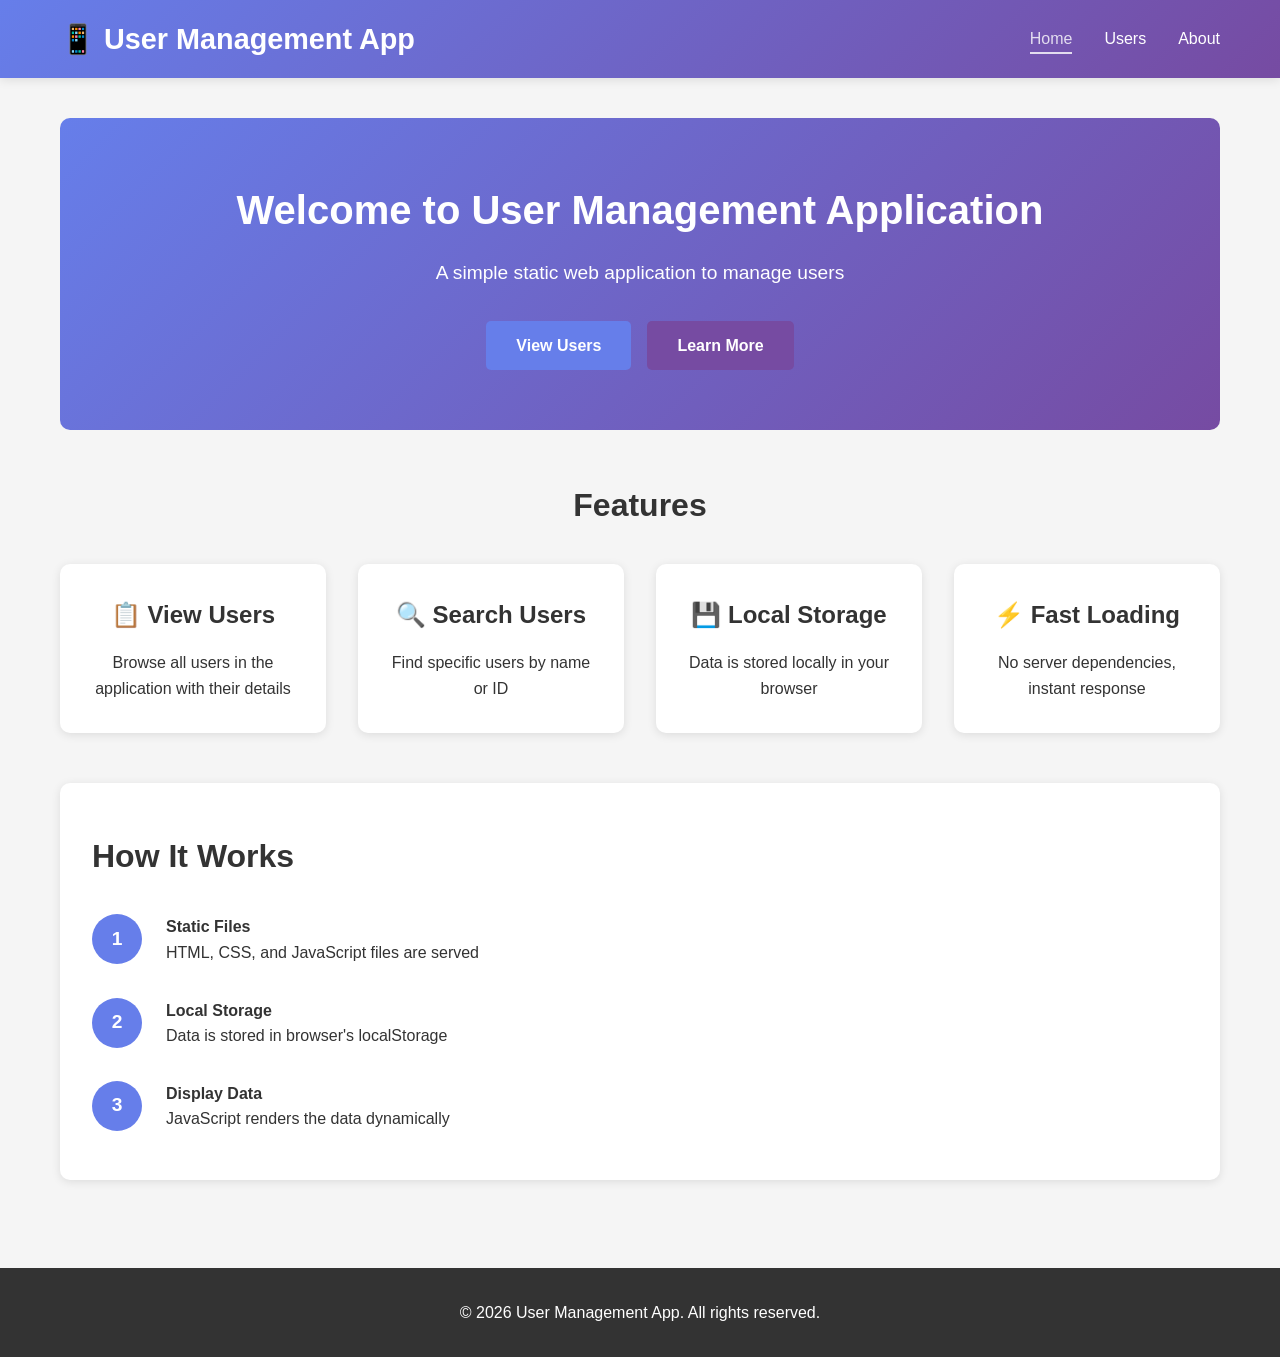
<file: app/index.html>
<!DOCTYPE html>
<html lang="en">
<head>
    <meta charset="UTF-8">
    <meta name="viewport" content="width=device-width, initial-scale=1.0">
    <title>User Management - Static App</title>
    <link rel="stylesheet" href="styles.css">
</head>
<body>
    <nav class="navbar">
        <div class="nav-container">
            <h1 class="logo">📱 User Management App</h1>
            <ul class="nav-links">
                <li><a href="index.html" class="active">Home</a></li>
                <li><a href="users.html">Users</a></li>
                <li><a href="about.html">About</a></li>
            </ul>
        </div>
    </nav>

    <main class="container">
        <section class="hero">
            <h1>Welcome to User Management Application</h1>
            <p>A simple static web application to manage users</p>
            <div class="hero-buttons">
                <a href="users.html" class="btn btn-primary">View Users</a>
                <a href="about.html" class="btn btn-secondary">Learn More</a>
            </div>
        </section>

        <section class="features">
            <h2>Features</h2>
            <div class="feature-grid">
                <div class="feature-card">
                    <h3>📋 View Users</h3>
                    <p>Browse all users in the application with their details</p>
                </div>
                <div class="feature-card">
                    <h3>🔍 Search Users</h3>
                    <p>Find specific users by name or ID</p>
                </div>
                <div class="feature-card">
                    <h3>💾 Local Storage</h3>
                    <p>Data is stored locally in your browser</p>
                </div>
                <div class="feature-card">
                    <h3>⚡ Fast Loading</h3>
                    <p>No server dependencies, instant response</p>
                </div>
            </div>
        </section>

        <section class="info">
            <h2>How It Works</h2>
            <div class="info-content">
                <div class="info-item">
                    <span class="step">1</span>
                    <div>
                        <h4>Static Files</h4>
                        <p>HTML, CSS, and JavaScript files are served</p>
                    </div>
                </div>
                <div class="info-item">
                    <span class="step">2</span>
                    <div>
                        <h4>Local Storage</h4>
                        <p>Data is stored in browser's localStorage</p>
                    </div>
                </div>
                <div class="info-item">
                    <span class="step">3</span>
                    <div>
                        <h4>Display Data</h4>
                        <p>JavaScript renders the data dynamically</p>
                    </div>
                </div>
            </div>
        </section>
    </main>

    <footer class="footer">
        <p>&copy; 2026 User Management App. All rights reserved.</p>
    </footer>
</body>
</html>
</file>
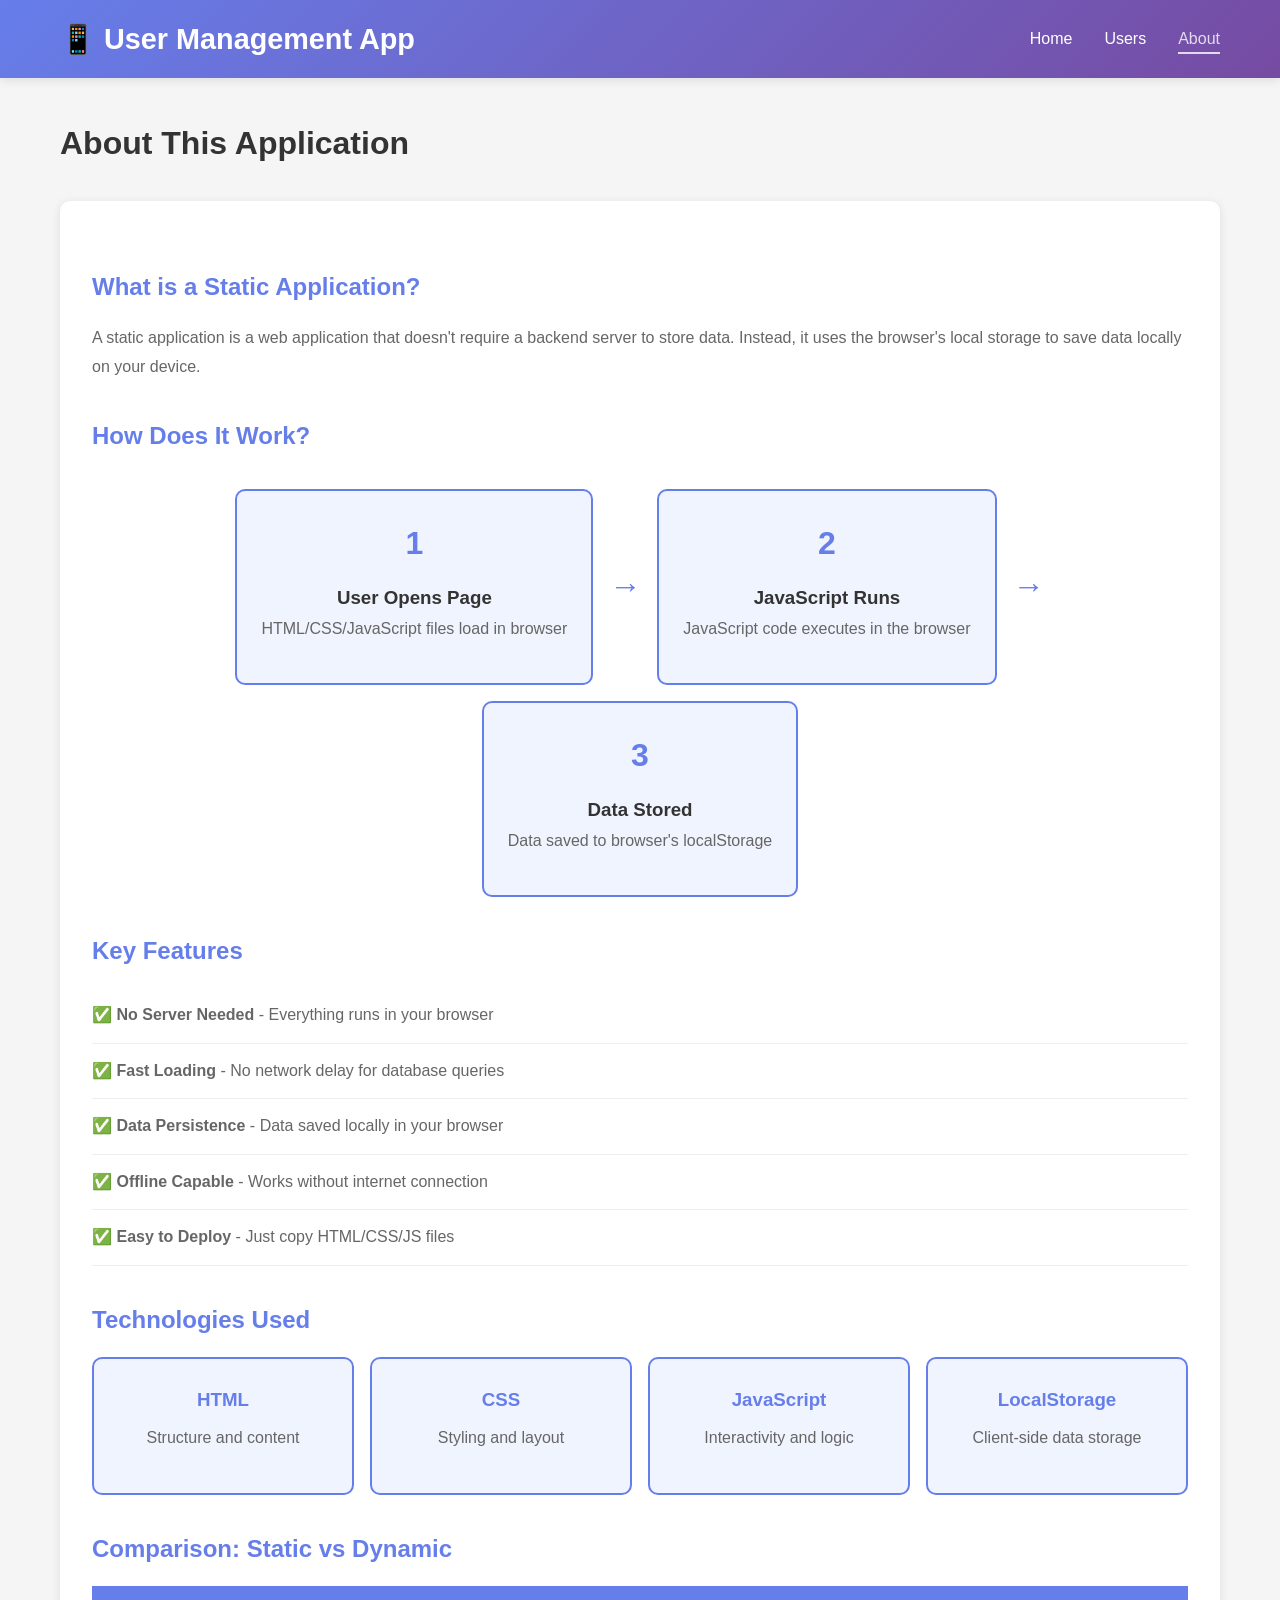
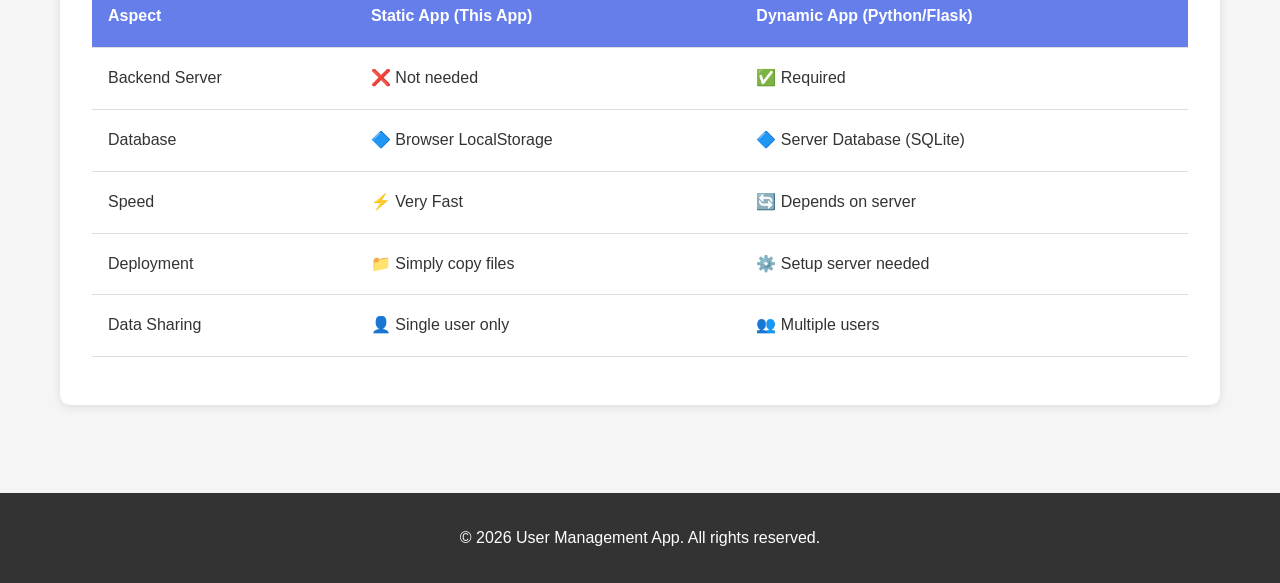
<file: app/about.html>
<!DOCTYPE html>
<html lang="en">
<head>
    <meta charset="UTF-8">
    <meta name="viewport" content="width=device-width, initial-scale=1.0">
    <title>About - User Management App</title>
    <link rel="stylesheet" href="styles.css">
</head>
<body>
    <nav class="navbar">
        <div class="nav-container">
            <h1 class="logo">📱 User Management App</h1>
            <ul class="nav-links">
                <li><a href="index.html">Home</a></li>
                <li><a href="users.html">Users</a></li>
                <li><a href="about.html" class="active">About</a></li>
            </ul>
        </div>
    </nav>

    <main class="container">
        <section class="about-section">
            <h1>About This Application</h1>

            <div class="about-content">
                <h2>What is a Static Application?</h2>
                <p>
                    A static application is a web application that doesn't require a backend server to store data. 
                    Instead, it uses the browser's local storage to save data locally on your device.
                </p>

                <h2>How Does It Work?</h2>
                <div class="flow-diagram">
                    <div class="flow-step">
                        <div class="step-number">1</div>
                        <div class="step-content">
                            <h3>User Opens Page</h3>
                            <p>HTML/CSS/JavaScript files load in browser</p>
                        </div>
                    </div>
                    <div class="flow-arrow">→</div>
                    <div class="flow-step">
                        <div class="step-number">2</div>
                        <div class="step-content">
                            <h3>JavaScript Runs</h3>
                            <p>JavaScript code executes in the browser</p>
                        </div>
                    </div>
                    <div class="flow-arrow">→</div>
                    <div class="flow-step">
                        <div class="step-number">3</div>
                        <div class="step-content">
                            <h3>Data Stored</h3>
                            <p>Data saved to browser's localStorage</p>
                        </div>
                    </div>
                </div>

                <h2>Key Features</h2>
                <ul class="features-list">
                    <li>✅ <strong>No Server Needed</strong> - Everything runs in your browser</li>
                    <li>✅ <strong>Fast Loading</strong> - No network delay for database queries</li>
                    <li>✅ <strong>Data Persistence</strong> - Data saved locally in your browser</li>
                    <li>✅ <strong>Offline Capable</strong> - Works without internet connection</li>
                    <li>✅ <strong>Easy to Deploy</strong> - Just copy HTML/CSS/JS files</li>
                </ul>

                <h2>Technologies Used</h2>
                <div class="tech-grid">
                    <div class="tech-card">
                        <h3>HTML</h3>
                        <p>Structure and content</p>
                    </div>
                    <div class="tech-card">
                        <h3>CSS</h3>
                        <p>Styling and layout</p>
                    </div>
                    <div class="tech-card">
                        <h3>JavaScript</h3>
                        <p>Interactivity and logic</p>
                    </div>
                    <div class="tech-card">
                        <h3>LocalStorage</h3>
                        <p>Client-side data storage</p>
                    </div>
                </div>

                <h2>Comparison: Static vs Dynamic</h2>
                <table class="comparison-table">
                    <thead>
                        <tr>
                            <th>Aspect</th>
                            <th>Static App (This App)</th>
                            <th>Dynamic App (Python/Flask)</th>
                        </tr>
                    </thead>
                    <tbody>
                        <tr>
                            <td>Backend Server</td>
                            <td>❌ Not needed</td>
                            <td>✅ Required</td>
                        </tr>
                        <tr>
                            <td>Database</td>
                            <td>🔷 Browser LocalStorage</td>
                            <td>🔷 Server Database (SQLite)</td>
                        </tr>
                        <tr>
                            <td>Speed</td>
                            <td>⚡ Very Fast</td>
                            <td>🔄 Depends on server</td>
                        </tr>
                        <tr>
                            <td>Deployment</td>
                            <td>📁 Simply copy files</td>
                            <td>⚙️ Setup server needed</td>
                        </tr>
                        <tr>
                            <td>Data Sharing</td>
                            <td>👤 Single user only</td>
                            <td>👥 Multiple users</td>
                        </tr>
                    </tbody>
                </table>
            </div>
        </section>
    </main>

    <footer class="footer">
        <p>&copy; 2026 User Management App. All rights reserved.</p>
    </footer>
</body>
</html>
</file>
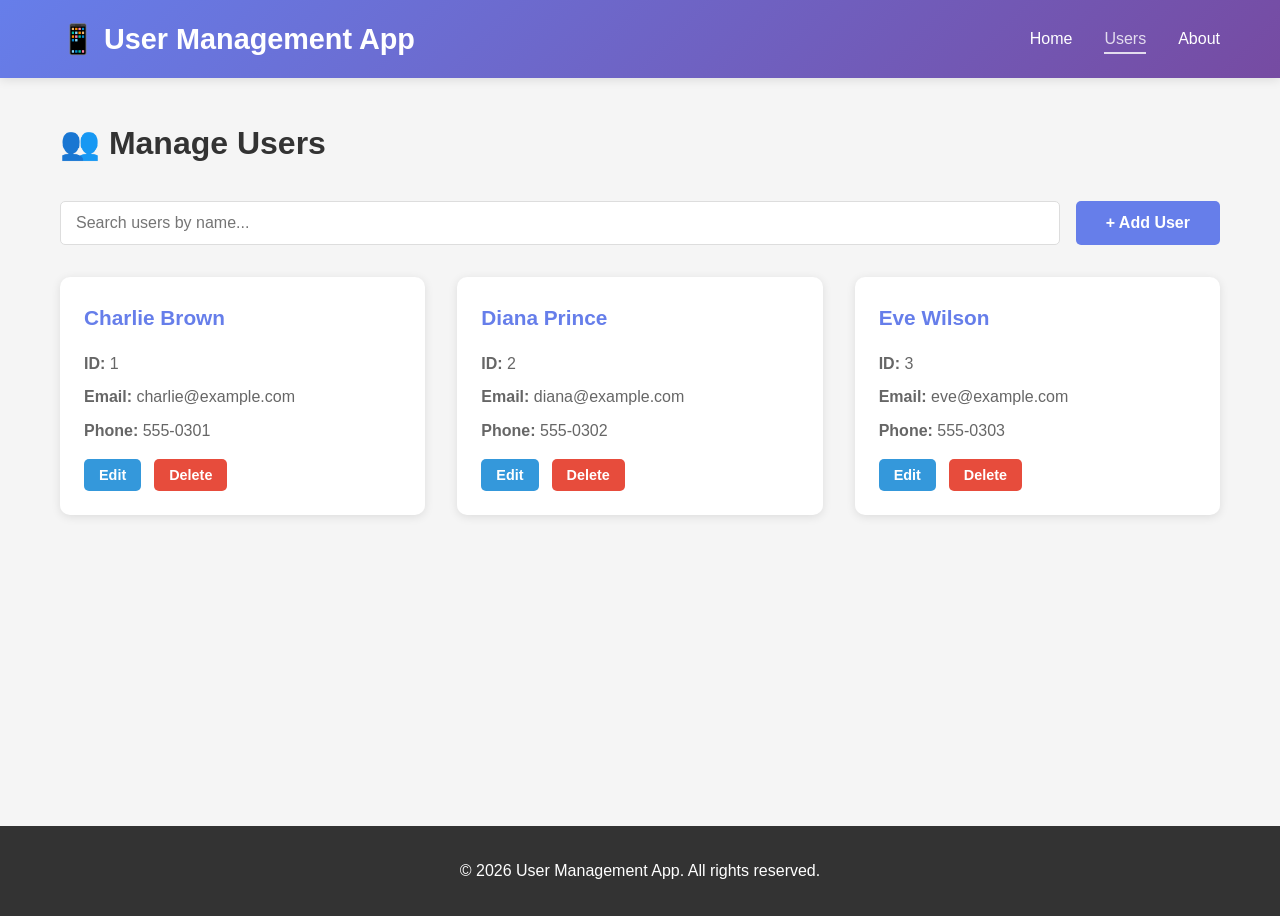
<file: app/users.html>
<!DOCTYPE html>
<html lang="en">
<head>
    <meta charset="UTF-8">
    <meta name="viewport" content="width=device-width, initial-scale=1.0">
    <title>Users - User Management App</title>
    <link rel="stylesheet" href="styles.css">
</head>
<body>
    <nav class="navbar">
        <div class="nav-container">
            <h1 class="logo">📱 User Management App</h1>
            <ul class="nav-links">
                <li><a href="index.html">Home</a></li>
                <li><a href="users.html" class="active">Users</a></li>
                <li><a href="about.html">About</a></li>
            </ul>
        </div>
    </nav>

    <main class="container">
        <section class="users-section">
            <h1>👥 Manage Users</h1>
            
            <div class="controls">
                <input type="text" id="searchInput" class="search-box" placeholder="Search users by name...">
                <button onclick="addNewUser()" class="btn btn-primary">+ Add User</button>
            </div>

            <div id="usersContainer" class="users-grid">
                <!-- Users will be loaded here by JavaScript -->
            </div>

            <div id="noResults" class="no-results" style="display: none;">
                <p>No users found</p>
            </div>
        </section>

        <!-- Add/Edit User Modal -->
        <div id="userModal" class="modal">
            <div class="modal-content">
                <span class="close" onclick="closeModal()">&times;</span>
                <h2 id="modalTitle">Add New User</h2>
                <form id="userForm">
                    <div class="form-group">
                        <label for="userName">Name:</label>
                        <input type="text" id="userName" required>
                    </div>
                    <div class="form-group">
                        <label for="userEmail">Email:</label>
                        <input type="email" id="userEmail" required>
                    </div>
                    <div class="form-group">
                        <label for="userPhone">Phone:</label>
                        <input type="tel" id="userPhone" required>
                    </div>
                    <div class="form-buttons">
                        <button type="submit" class="btn btn-primary">Save User</button>
                        <button type="button" onclick="closeModal()" class="btn btn-secondary">Cancel</button>
                    </div>
                </form>
            </div>
        </div>
    </main>

    <footer class="footer">
        <p>&copy; 2026 User Management App. All rights reserved.</p>
    </footer>

    <script src="data.js"></script>
    <script src="users.js"></script>
</body>
</html>
</file>
<file: app/styles.css>
* {
    margin: 0;
    padding: 0;
    box-sizing: border-box;
}

body {
    font-family: 'Segoe UI', Tahoma, Geneva, Verdana, sans-serif;
    line-height: 1.6;
    color: #333;
    background-color: #f5f5f5;
}

/* Navbar */
.navbar {
    background: linear-gradient(135deg, #667eea 0%, #764ba2 100%);
    color: white;
    padding: 1rem 0;
    box-shadow: 0 2px 10px rgba(0, 0, 0, 0.1);
    position: sticky;
    top: 0;
    z-index: 100;
}

.nav-container {
    max-width: 1200px;
    margin: 0 auto;
    padding: 0 20px;
    display: flex;
    justify-content: space-between;
    align-items: center;
}

.logo {
    font-size: 1.8rem;
    font-weight: bold;
}

.nav-links {
    display: flex;
    list-style: none;
    gap: 2rem;
}

.nav-links a {
    color: white;
    text-decoration: none;
    transition: opacity 0.3s;
    font-weight: 500;
}

.nav-links a:hover,
.nav-links a.active {
    opacity: 0.8;
    border-bottom: 2px solid white;
    padding-bottom: 5px;
}

/* Container */
.container {
    max-width: 1200px;
    margin: 0 auto;
    padding: 40px 20px;
    min-height: calc(100vh - 200px);
}

/* Hero Section */
.hero {
    text-align: center;
    padding: 60px 20px;
    background: linear-gradient(135deg, #667eea 0%, #764ba2 100%);
    color: white;
    border-radius: 10px;
    margin-bottom: 50px;
}

.hero h1 {
    font-size: 2.5rem;
    margin-bottom: 1rem;
}

.hero p {
    font-size: 1.2rem;
    margin-bottom: 2rem;
}

.hero-buttons {
    display: flex;
    gap: 1rem;
    justify-content: center;
}

/* Buttons */
.btn {
    padding: 12px 30px;
    border: none;
    border-radius: 5px;
    cursor: pointer;
    font-size: 1rem;
    font-weight: 600;
    text-decoration: none;
    display: inline-block;
    transition: all 0.3s ease;
}

.btn-primary {
    background-color: #667eea;
    color: white;
}

.btn-primary:hover {
    background-color: #5568d3;
    transform: translateY(-2px);
    box-shadow: 0 5px 15px rgba(102, 126, 234, 0.4);
}

.btn-secondary {
    background-color: #764ba2;
    color: white;
}

.btn-secondary:hover {
    background-color: #63408b;
    transform: translateY(-2px);
}

.btn-danger {
    background-color: #e74c3c;
    color: white;
    padding: 8px 15px;
    font-size: 0.9rem;
}

.btn-danger:hover {
    background-color: #c0392b;
}

.btn-edit {
    background-color: #3498db;
    color: white;
    padding: 8px 15px;
    font-size: 0.9rem;
    margin-right: 5px;
}

.btn-edit:hover {
    background-color: #2980b9;
}

/* Features Section */
.features {
    margin-bottom: 50px;
}

.features h2 {
    font-size: 2rem;
    margin-bottom: 2rem;
    text-align: center;
    color: #333;
}

.feature-grid {
    display: grid;
    grid-template-columns: repeat(auto-fit, minmax(250px, 1fr));
    gap: 2rem;
}

.feature-card {
    background: white;
    padding: 2rem;
    border-radius: 10px;
    box-shadow: 0 2px 10px rgba(0, 0, 0, 0.1);
    text-align: center;
    transition: transform 0.3s ease;
}

.feature-card:hover {
    transform: translateY(-5px);
    box-shadow: 0 5px 20px rgba(0, 0, 0, 0.15);
}

.feature-card h3 {
    font-size: 1.5rem;
    margin-bottom: 1rem;
}

/* Info Section */
.info {
    background: white;
    padding: 3rem 2rem;
    border-radius: 10px;
    box-shadow: 0 2px 10px rgba(0, 0, 0, 0.1);
}

.info h2 {
    font-size: 2rem;
    margin-bottom: 2rem;
}

.info-content {
    display: flex;
    flex-direction: column;
    gap: 2rem;
}

.info-item {
    display: flex;
    gap: 1.5rem;
    align-items: flex-start;
}

.step {
    display: flex;
    align-items: center;
    justify-content: center;
    width: 50px;
    height: 50px;
    background-color: #667eea;
    color: white;
    border-radius: 50%;
    font-weight: bold;
    font-size: 1.2rem;
    flex-shrink: 0;
}

/* Users Section */
.users-section h1 {
    font-size: 2rem;
    margin-bottom: 2rem;
    color: #333;
}

.controls {
    display: flex;
    gap: 1rem;
    margin-bottom: 2rem;
    flex-wrap: wrap;
}

.search-box {
    flex: 1;
    padding: 12px 15px;
    border: 1px solid #ddd;
    border-radius: 5px;
    font-size: 1rem;
    min-width: 200px;
}

.search-box:focus {
    outline: none;
    border-color: #667eea;
    box-shadow: 0 0 5px rgba(102, 126, 234, 0.3);
}

.users-grid {
    display: grid;
    grid-template-columns: repeat(auto-fill, minmax(300px, 1fr));
    gap: 2rem;
}

.user-card {
    background: white;
    padding: 1.5rem;
    border-radius: 10px;
    box-shadow: 0 2px 10px rgba(0, 0, 0, 0.1);
    transition: transform 0.3s ease, box-shadow 0.3s ease;
}

.user-card:hover {
    transform: translateY(-5px);
    box-shadow: 0 5px 20px rgba(0, 0, 0, 0.15);
}

.user-card h3 {
    color: #667eea;
    margin-bottom: 1rem;
    font-size: 1.3rem;
}

.user-card p {
    margin: 0.5rem 0;
    color: #666;
}

.user-card-actions {
    display: flex;
    gap: 0.5rem;
    margin-top: 1rem;
}

.no-results {
    text-align: center;
    padding: 3rem;
    background: white;
    border-radius: 10px;
    color: #999;
    font-size: 1.1rem;
}

/* Modal */
.modal {
    display: none;
    position: fixed;
    z-index: 1000;
    left: 0;
    top: 0;
    width: 100%;
    height: 100%;
    background-color: rgba(0, 0, 0, 0.5);
}

.modal.show {
    display: flex;
    justify-content: center;
    align-items: center;
}

.modal-content {
    background-color: white;
    padding: 2rem;
    border-radius: 10px;
    width: 90%;
    max-width: 500px;
    box-shadow: 0 5px 30px rgba(0, 0, 0, 0.3);
    position: relative;
}

.close {
    position: absolute;
    right: 1rem;
    top: 1rem;
    font-size: 2rem;
    font-weight: bold;
    color: #999;
    cursor: pointer;
}

.close:hover {
    color: #333;
}

.modal h2 {
    margin-bottom: 1.5rem;
    color: #333;
}

.form-group {
    margin-bottom: 1rem;
}

.form-group label {
    display: block;
    margin-bottom: 0.5rem;
    font-weight: 600;
    color: #333;
}

.form-group input {
    width: 100%;
    padding: 10px;
    border: 1px solid #ddd;
    border-radius: 5px;
    font-size: 1rem;
}

.form-group input:focus {
    outline: none;
    border-color: #667eea;
    box-shadow: 0 0 5px rgba(102, 126, 234, 0.3);
}

.form-buttons {
    display: flex;
    gap: 1rem;
    margin-top: 2rem;
}

.form-buttons button {
    flex: 1;
}

/* About Section */
.about-section h1 {
    font-size: 2rem;
    margin-bottom: 2rem;
    color: #333;
}

.about-content {
    background: white;
    padding: 2rem;
    border-radius: 10px;
    box-shadow: 0 2px 10px rgba(0, 0, 0, 0.1);
    line-height: 1.8;
}

.about-content h2 {
    font-size: 1.5rem;
    margin-top: 2rem;
    margin-bottom: 1rem;
    color: #667eea;
}

.about-content p {
    margin-bottom: 1rem;
    color: #666;
}

.flow-diagram {
    display: flex;
    align-items: center;
    gap: 1rem;
    margin: 2rem 0;
    flex-wrap: wrap;
    justify-content: center;
}

.flow-step {
    background: #f0f4ff;
    padding: 1.5rem;
    border-radius: 10px;
    text-align: center;
    min-width: 200px;
    border: 2px solid #667eea;
}

.step-number {
    font-size: 2rem;
    font-weight: bold;
    color: #667eea;
    margin-bottom: 0.5rem;
}

.flow-arrow {
    font-size: 2rem;
    color: #667eea;
}

.features-list {
    list-style: none;
    margin: 1rem 0;
}

.features-list li {
    padding: 0.8rem 0;
    border-bottom: 1px solid #eee;
    color: #666;
}

.tech-grid {
    display: grid;
    grid-template-columns: repeat(auto-fit, minmax(150px, 1fr));
    gap: 1rem;
    margin: 1rem 0;
}

.tech-card {
    background: #f0f4ff;
    padding: 1.5rem;
    border-radius: 10px;
    text-align: center;
    border: 2px solid #667eea;
}

.tech-card h3 {
    color: #667eea;
    margin-bottom: 0.5rem;
}

.comparison-table {
    width: 100%;
    border-collapse: collapse;
    margin: 1rem 0;
}

.comparison-table th,
.comparison-table td {
    padding: 1rem;
    text-align: left;
    border-bottom: 1px solid #ddd;
}

.comparison-table th {
    background-color: #667eea;
    color: white;
    font-weight: 600;
}

.comparison-table tr:hover {
    background-color: #f9f9f9;
}

/* Footer */
.footer {
    background-color: #333;
    color: white;
    text-align: center;
    padding: 2rem;
    margin-top: 3rem;
}

/* Responsive */
@media (max-width: 768px) {
    .nav-container {
        flex-direction: column;
        gap: 1rem;
    }

    .nav-links {
        gap: 1rem;
    }

    .hero h1 {
        font-size: 2rem;
    }

    .hero-buttons {
        flex-direction: column;
    }

    .feature-grid,
    .users-grid {
        grid-template-columns: 1fr;
    }

    .flow-diagram {
        flex-direction: column;
    }

    .flow-arrow {
        transform: rotate(90deg);
    }
}
</file>
